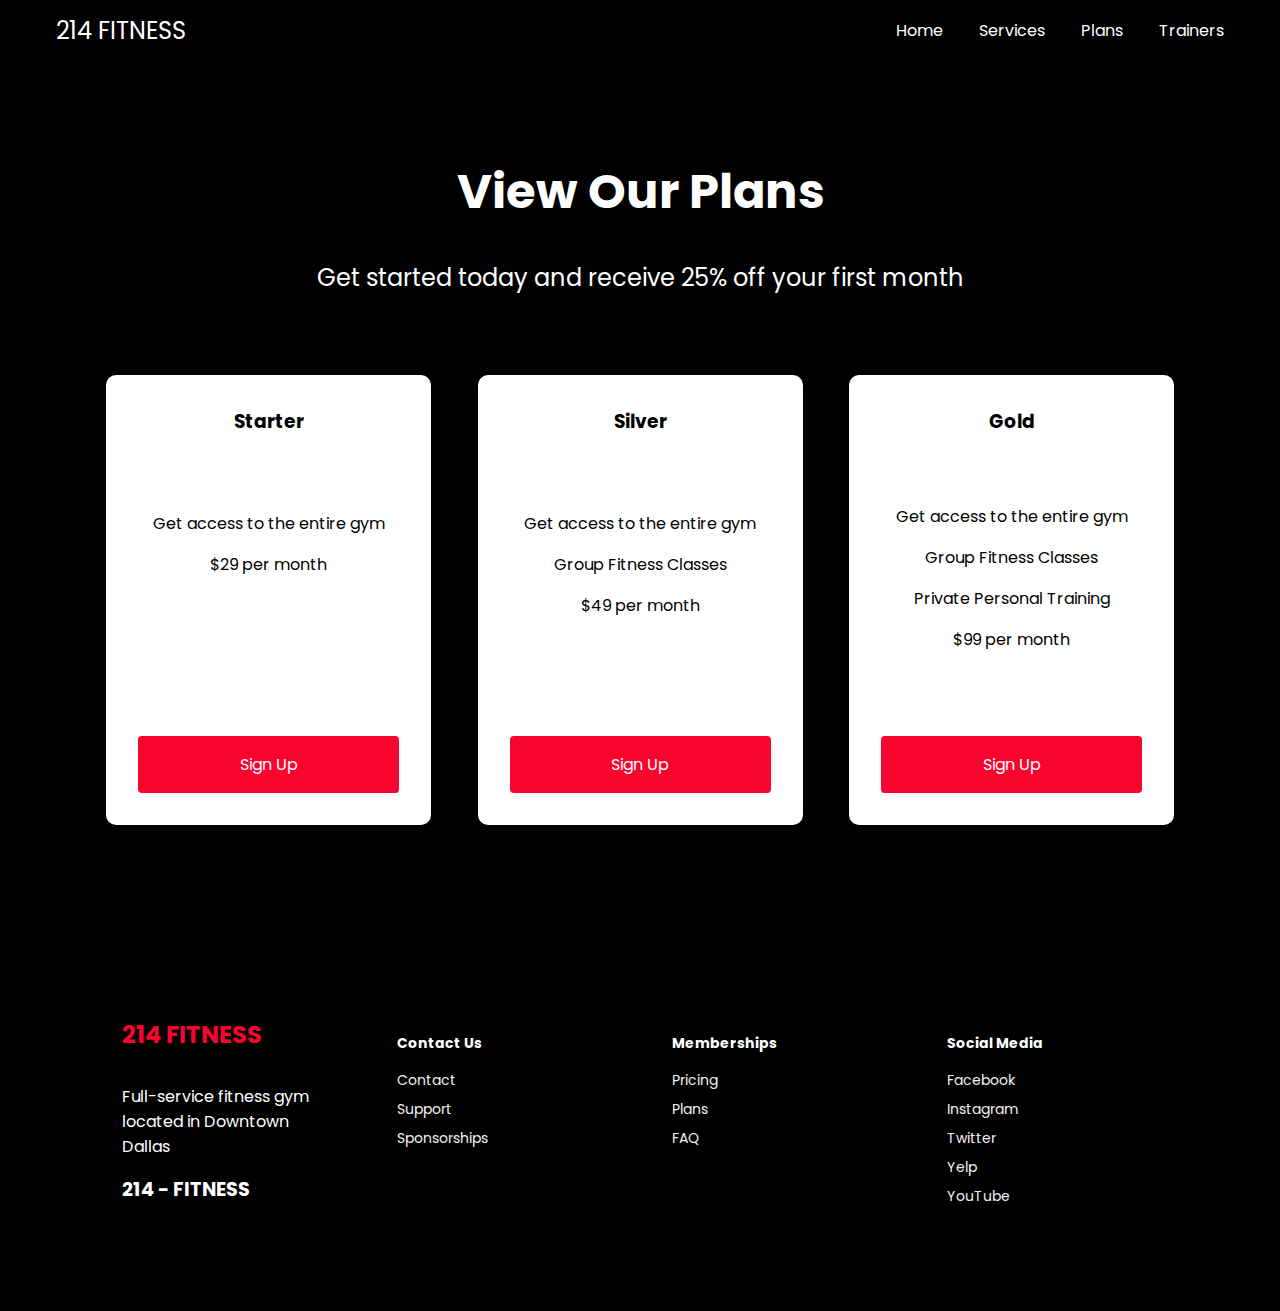
<file: plans.html>
<!DOCTYPE html>
<html lang="en">
<head>
    <meta charset="UTF-8">
    <meta http-equiv="X-UA-Compatible" content="IE=edge">
    <meta name="viewport" content="width=device-width, initial-scale=1.0">
    <link rel="stylesheet" href="styles.css">
    <link 
        rel="stylesheet" 
        href="https://use.fontawesome.com/releases/v5.15.4/css/all.css" 
        integrity="sha384-DyZ88mC6Up2uqS4h/KRgHuoeGwBcD4Ng9SiP4dIRy0EXTlnuz47vAwmeGwVChigm" 
        crossorigin="anonymous"
    >
    <title>214 Fitness</title>
</head>
<body>
    <!-- Navbar Section -->
    <nav class='navbar'>
        <a href="/" class="navbar-logo">214 FITNESS</a>
        <div class="navbar-toggle" id="mobile-menu">
            <span class='bar'></span>
            <span class='bar'></span>
            <span class='bar'></span>
        </div>
        <div class="navbar-menu">
            <a href="/" class="navbar-link">Home</a>
            <a href="/services.html" class="navbar-link">Services</a>
            <a href="/plans.html" class="navbar-link">Plans</a>
            <a href="/trainers.html" class="navbar-link">Trainers</a>
        </div>
    </nav>
     <!-- Membership Section -->
     <div class="membership">
        <h1>View Our Plans</h1>
        <p class="membership-desc">
            Get started today and receive 25% off your first month
        </p>
        <div class="membership-wrapper">
            <div class="membership-card">
                <div class="membership-title">
                    <i class='fas fa-dumbbell card-icon'></i>
                    <h3>Starter</h3>
                </div>
                <div class="membership-perks">
                    <p>Get access to the entire gym</p>
                    <p>$29 per month</p>
                </div>
                <a href="/" class="button">Sign Up</a>
            </div>
            <div class="membership-card">
                <div class="membership-title">
                    <i class='fas fa-bicycle card-icon'></i>
                    <h3>Silver</h3>
                </div>
                <div class="membership-perks">
                    <p>Get access to the entire gym</p>
                    <p>Group Fitness Classes</p>
                    <p>$49 per month</p>
                </div>
                <a href="/" class="button">Sign Up</a>
            </div>
            <div class="membership-card">
                <div class="membership-title">
                    <i class='fas fa-dumbbell card-icon'></i>
                    <h3>Gold</h3>
                </div>
                <div class="membership-perks">
                    <p>Get access to the entire gym</p>
                    <p>Group Fitness Classes</p>
                    <p>Private Personal Training</p>
                    <p>$99 per month</p>
                </div>
                <a href="/" class="button">Sign Up</a>
            </div>
        </div>
    </div>
    <!-- Footer Section -->
    <div class="footer">
        <div class="footer-wrapper">
            <div class="footer-desc">
                <h1>214 FITNESS</h1>
                <p>Full-service fitness gym located in Downtown Dallas</p>
                <p id='phone'>214 - FITNESS</p>
            </div>
            <div class="footer-links">
                <h2 class="footer-title">Contact Us</h2>
                <a href="/services.html" class="footer-link">Contact</a>
                <a href="/services.html" class="footer-link">Support</a>
                <a href="/services.html" class="footer-link">Sponsorships</a>
            </div>
        </div>
        <div class="footer-wrapper">
            <div class="footer-links">
                <h2 class="footer-title">Memberships</h2>
                <a href="/" class="footer-link">Pricing</a>
                <a href="/" class="footer-link">Plans</a>
                <a href="/" class="footer-link">FAQ</a>
            </div>
            <div class="footer-links">
                <h2 class="footer-title">Social Media</h2>
                <a href="/" class="footer-link">Facebook</a>
                <a href="/" class="footer-link">Instagram</a>
                <a href="/" class="footer-link">Twitter</a>
                <a href="/" class="footer-link">Yelp</a>
                <a href="/" class="footer-link">YouTube</a>
            </div>
        </div>
    </div>
    <script src='script.js'></script>
</body>
</html>
</file>
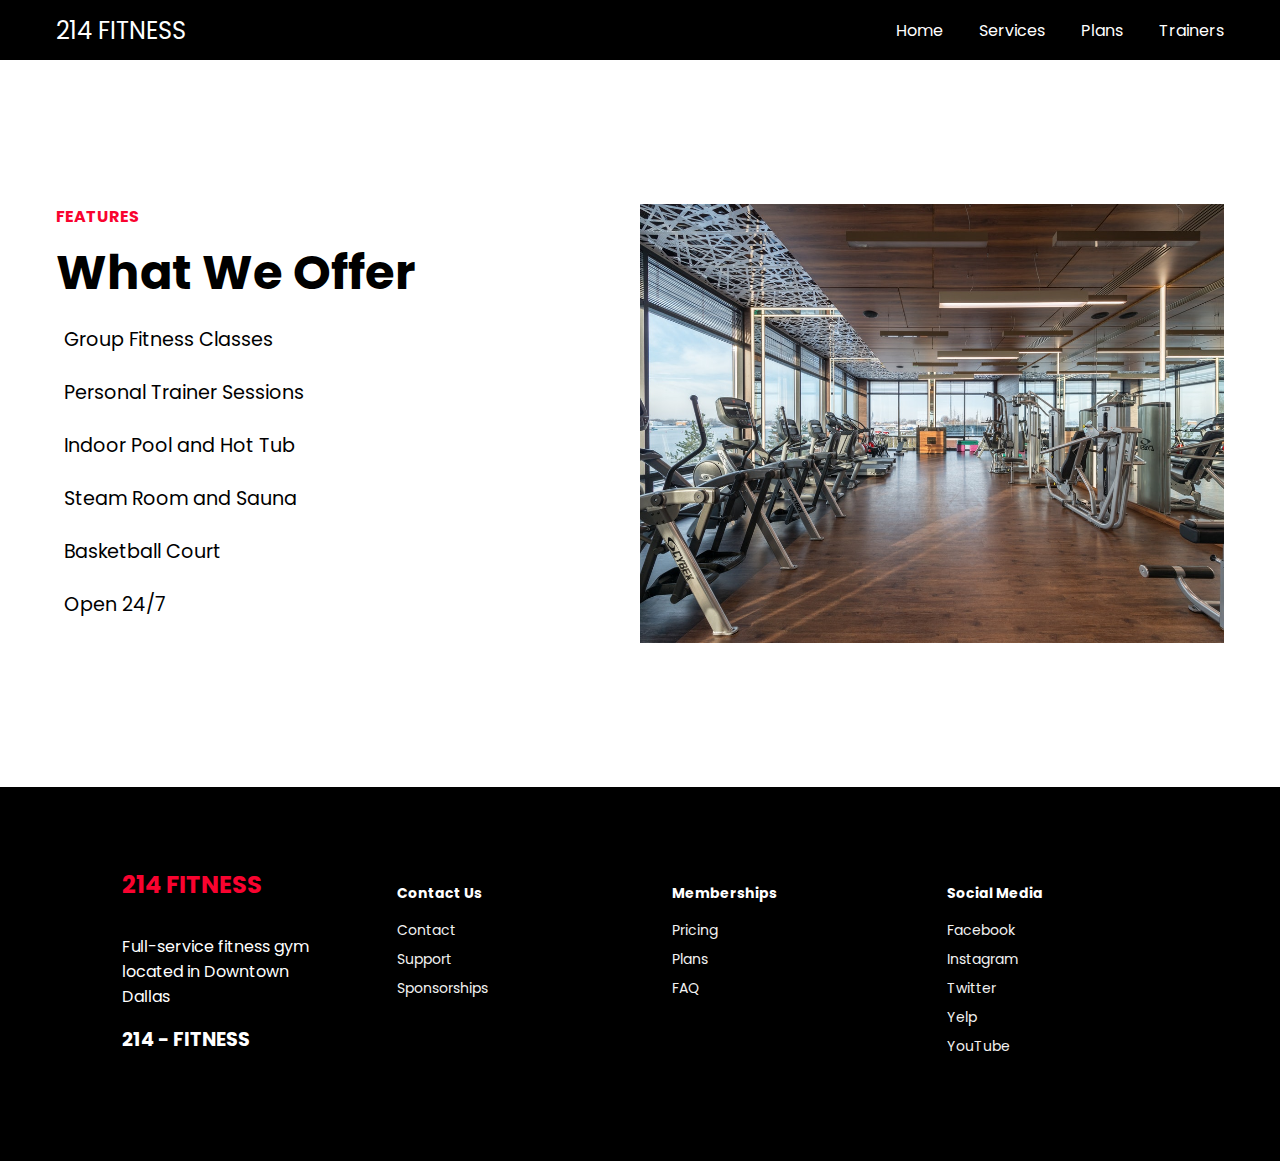
<file: services.html>
<!DOCTYPE html>
<html lang="en">
<head>
    <meta charset="UTF-8">
    <meta http-equiv="X-UA-Compatible" content="IE=edge">
    <meta name="viewport" content="width=device-width, initial-scale=1.0">
    <link rel="stylesheet" href="styles.css">
    <link 
        rel="stylesheet" 
        href="https://use.fontawesome.com/releases/v5.15.4/css/all.css" 
        integrity="sha384-DyZ88mC6Up2uqS4h/KRgHuoeGwBcD4Ng9SiP4dIRy0EXTlnuz47vAwmeGwVChigm" 
        crossorigin="anonymous"
    >
    <title>214 Fitness</title>
</head>
<body>
    <!-- Navbar Section -->
    <nav class='navbar'>
        <a href="/" class="navbar-logo">214 FITNESS</a>
        <div class="navbar-toggle" id="mobile-menu">
            <span class='bar'></span>
            <span class='bar'></span>
            <span class='bar'></span>
        </div>
        <div class="navbar-menu">
            <a href="/" class="navbar-link">Home</a>
            <a href="/services.html" class="navbar-link">Services</a>
            <a href="/plans.html" class="navbar-link">Plans</a>
            <a href="/trainers.html" class="navbar-link">Trainers</a>
        </div>
    </nav>
  
    <!-- Services Section -->
    <div class="services">
        <div class="services-container">
            <div>
                <p class="topline">Features</p>
                <h1 class="services-heading">What We Offer</h1>
                <div class="services-features">
                    <p class="services-feature"><i class="fa fa-check-circle"></i>Group Fitness Classes</p>
                    <p class="services-feature"><i class="fa fa-check-circle"></i>Personal Trainer Sessions</p>
                    <p class="services-feature"><i class="fa fa-check-circle"></i>Indoor Pool and Hot Tub</p>
                    <p class="services-feature"><i class="fa fa-check-circle"></i>Steam Room and Sauna</p>
                    <p class="services-feature"><i class="fa fa-check-circle"></i>Basketball Court</p>
                    <p class="services-feature"><i class="fa fa-check-circle"></i>Open 24/7</p>
                </div>
            </div>
            <div>
                <img src='./images/gym-2.jpg' alt='gym' class='services-img' />
            </div>
        </div>
    </div>

    <!-- Footer Section -->
    <div class="footer">
        <div class="footer-wrapper">
            <div class="footer-desc">
                <h1>214 FITNESS</h1>
                <p>Full-service fitness gym located in Downtown Dallas</p>
                <p id='phone'>214 - FITNESS</p>
            </div>
            <div class="footer-links">
                <h2 class="footer-title">Contact Us</h2>
                <a href="/services.html" class="footer-link">Contact</a>
                <a href="/services.html" class="footer-link">Support</a>
                <a href="/services.html" class="footer-link">Sponsorships</a>
            </div>
        </div>
        <div class="footer-wrapper">
            <div class="footer-links">
                <h2 class="footer-title">Memberships</h2>
                <a href="/" class="footer-link">Pricing</a>
                <a href="/" class="footer-link">Plans</a>
                <a href="/" class="footer-link">FAQ</a>
            </div>
            <div class="footer-links">
                <h2 class="footer-title">Social Media</h2>
                <a href="/" class="footer-link">Facebook</a>
                <a href="/" class="footer-link">Instagram</a>
                <a href="/" class="footer-link">Twitter</a>
                <a href="/" class="footer-link">Yelp</a>
                <a href="/" class="footer-link">YouTube</a>
            </div>
        </div>
    </div>
    <script src='script.js'></script>
</body>
</html>
</file>
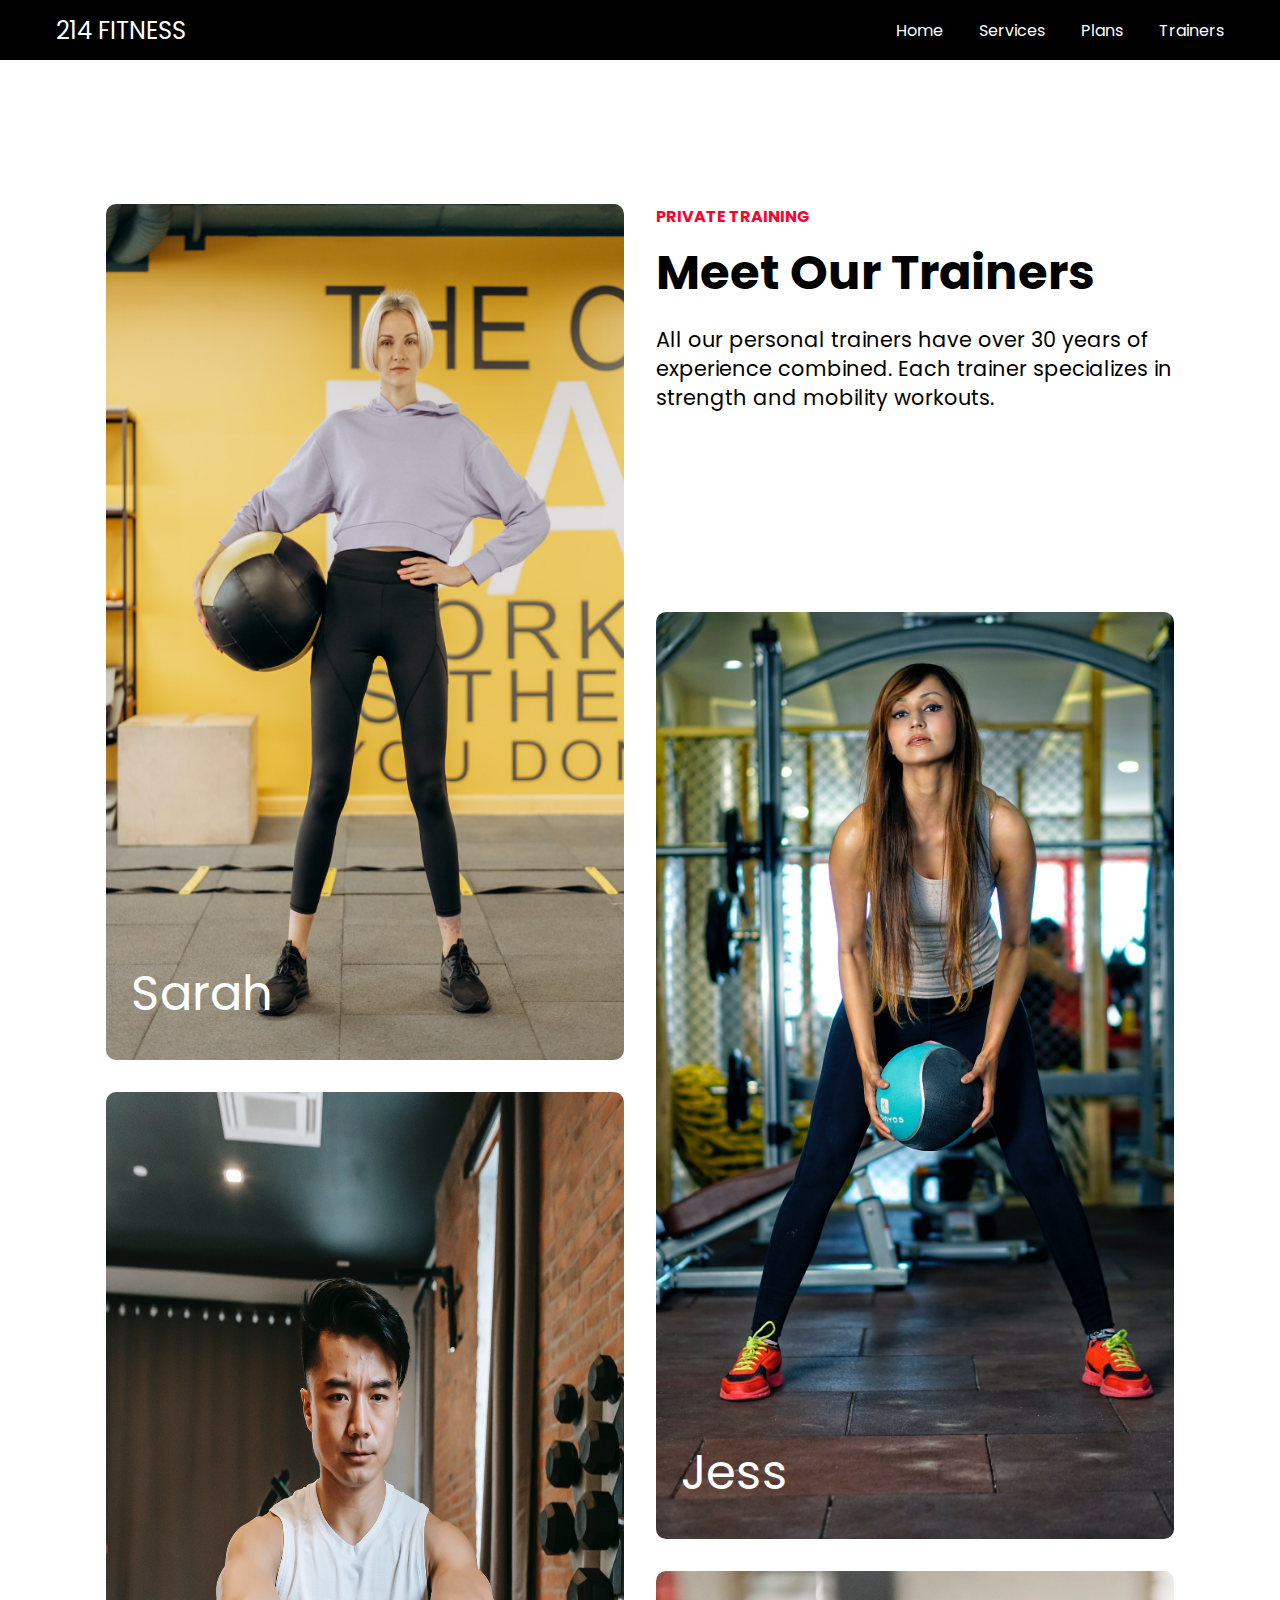
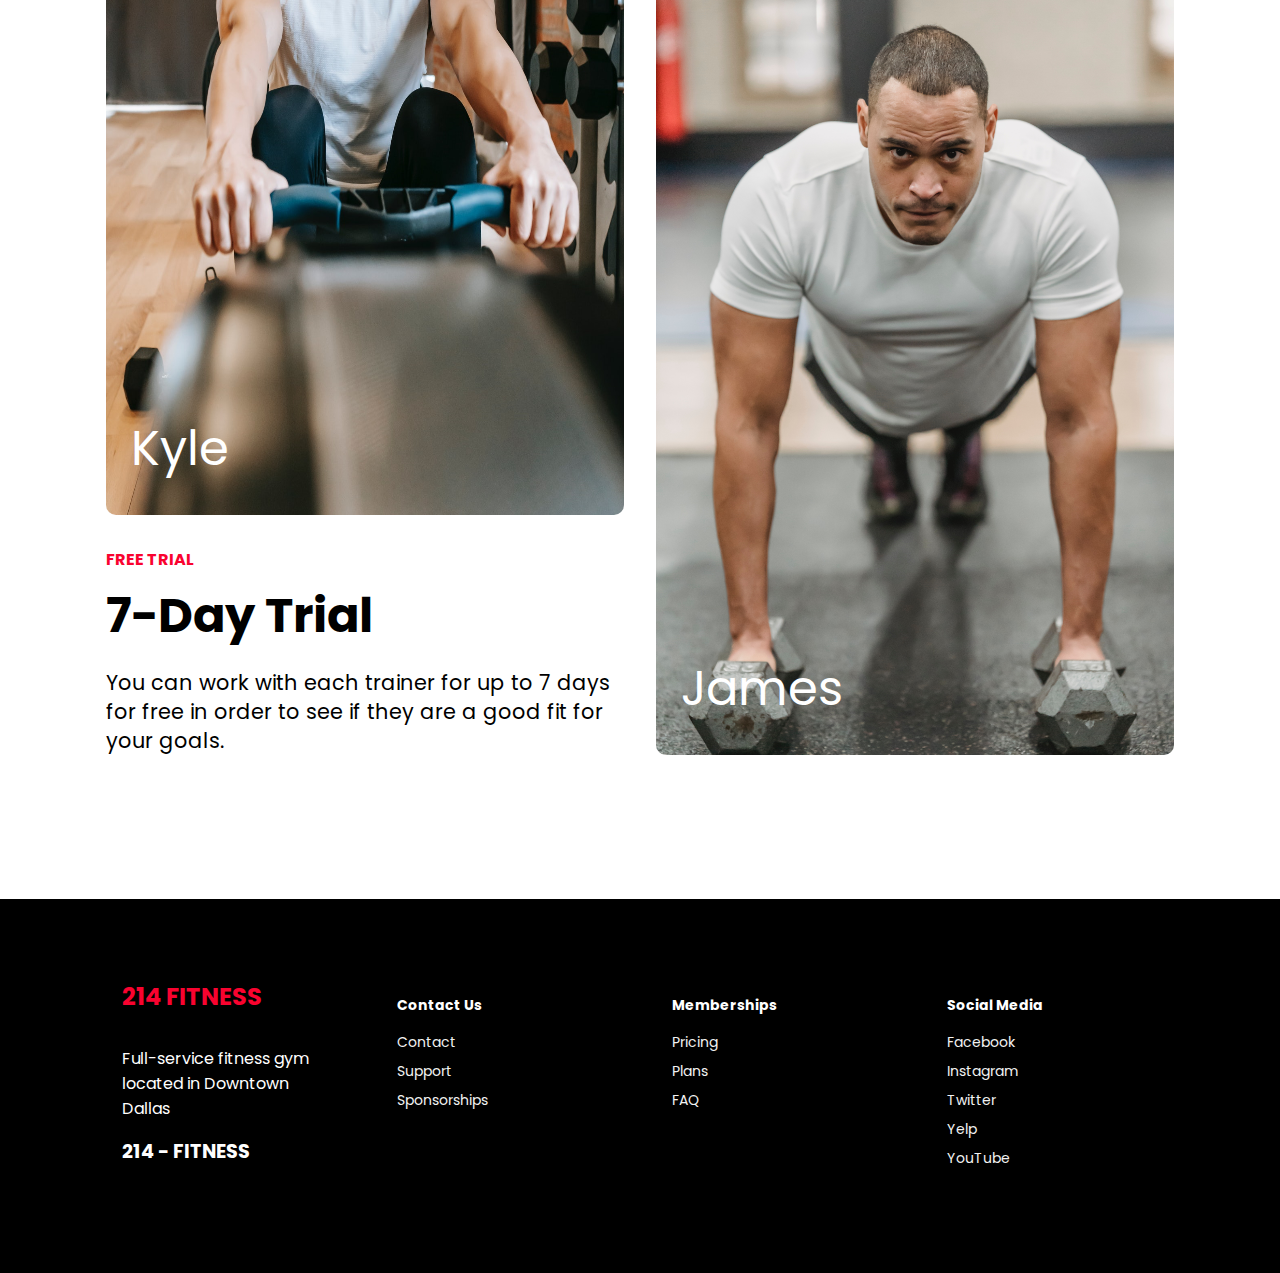
<file: trainers.html>
<!DOCTYPE html>
<html lang="en">
<head>
    <meta charset="UTF-8">
    <meta http-equiv="X-UA-Compatible" content="IE=edge">
    <meta name="viewport" content="width=device-width, initial-scale=1.0">
    <link rel="stylesheet" href="styles.css">
    <link 
        rel="stylesheet" 
        href="https://use.fontawesome.com/releases/v5.15.4/css/all.css" 
        integrity="sha384-DyZ88mC6Up2uqS4h/KRgHuoeGwBcD4Ng9SiP4dIRy0EXTlnuz47vAwmeGwVChigm" 
        crossorigin="anonymous"
    >
    <title>214 Fitness</title>
</head>
<body>
    <!-- Navbar Section -->
    <nav class='navbar'>
        <a href="/" class="navbar-logo">214 FITNESS</a>
        <div class="navbar-toggle" id="mobile-menu">
            <span class='bar'></span>
            <span class='bar'></span>
            <span class='bar'></span>
        </div>
        <div class="navbar-menu">
            <a href="/" class="navbar-link">Home</a>
            <a href="/services.html" class="navbar-link">Services</a>
            <a href="/plans.html" class="navbar-link">Plans</a>
            <a href="/trainers.html" class="navbar-link">Trainers</a>
        </div>
    </nav>
    <!-- Team Section -->
    <div class="team">
        <div class="team-wrapper">
            <div class="team-text">
                <p class="topline">Private Training</p>
                <h1>Meet Our Trainers</h1>
                <p class="team-desc">
                    All our personal trainers have over 30 years of experience combined. 
                    Each trainer specializes in strength and mobility workouts.
                </p>
            </div>
            <div class="team-text">
                <p class="topline">Free Trial</p>
                <h1>7-Day Trial</h1>
                <p class="team-desc">
                    You can work with each trainer for up to 7 days for free in order to
                    see if they are a good fit for your goals.
                </p>
            </div>
            <div class="team-card">
                <p>Sarah</p>
                <img src="./images/coach-1.jpg" alt="coach" class="team-img">
            </div>
            <div class="team-card">
                <p>Jess</p>
                <img src="./images/coach-2.jpg" alt="coach" class="team-img">
            </div>
            <div class="team-card">
                <p>Kyle</p>
                <img src="./images/coach-3.jpg" alt="coach" class="team-img">
            </div>
            <div class="team-card">
                <p>James</p>
                <img src="./images/coach-4.jpg" alt="coach" class="team-img">
            </div>
        </div>
    </div>
    <!-- Footer Section -->
    <div class="footer">
        <div class="footer-wrapper">
            <div class="footer-desc">
                <h1>214 FITNESS</h1>
                <p>Full-service fitness gym located in Downtown Dallas</p>
                <p id='phone'>214 - FITNESS</p>
            </div>
            <div class="footer-links">
                <h2 class="footer-title">Contact Us</h2>
                <a href="/services.html" class="footer-link">Contact</a>
                <a href="/services.html" class="footer-link">Support</a>
                <a href="/services.html" class="footer-link">Sponsorships</a>
            </div>
        </div>
        <div class="footer-wrapper">
            <div class="footer-links">
                <h2 class="footer-title">Memberships</h2>
                <a href="/" class="footer-link">Pricing</a>
                <a href="/" class="footer-link">Plans</a>
                <a href="/" class="footer-link">FAQ</a>
            </div>
            <div class="footer-links">
                <h2 class="footer-title">Social Media</h2>
                <a href="/" class="footer-link">Facebook</a>
                <a href="/" class="footer-link">Instagram</a>
                <a href="/" class="footer-link">Twitter</a>
                <a href="/" class="footer-link">Yelp</a>
                <a href="/" class="footer-link">YouTube</a>
            </div>
        </div>
    </div>
    <script src='script.js'></script>
</body>
</html>
</file>
<file: styles.css>
@import url('https://fonts.googleapis.com/css2?family=Poppins:wght@400;700&display=swap');

:root {
    --red: #f9032f;
    --black: #000;
    --white: #fff;
}

* {
    box-sizing: border-box;
    margin: 0;
    padding: 0;
    font-family: 'Poppins', sans-serif;
}

/* Navbar Section */

.navbar {
    background: var(--black);
    height: 60px;
    padding: 0.5rem calc((100vw - 1200px) / 2);
    display: flex;
    justify-content: space-between;
    align-items: center;
    position: relative;
}

.navbar-logo {
    color: var(--white);
    text-decoration: none;
    padding-left: 1rem;
    font-size: 1.5rem;
}

.navbar-link {
    color: var(--white);
    text-decoration: none;
    padding: 0rem 1rem;
}

.navbar-link:hover {
    color: var(--red);
}

/* 768px = tablet size */
@media screen and (max-width: 768px) {
    body.active {
        overflow-y: hidden;
        overflow-x: hidden;
    }

    .navbar-link {
        display: flex;
        align-items: center;
        justify-content: center;
    }

    .navbar-menu {
        display: grid;
        grid-template-columns: 1fr;
        grid-template-rows: repeat(4, 100px);
        position: absolute;
        width: 100%;
        top: -1000px;
    }

    .navbar-menu.active {
        top: 100%;
        opacity: 1;
        z-index: 99;
        height: 100vh;
        font-size: 1.5rem;
        background: var(--black);
    }

    .navbar-toggle .bar {
        width: 25px;
        height: 3px;
        margin: 5px auto;
        transition: all 0.3s ease-in-out;
        background: var(--white);
        display: block;
        cursor: pointer;
    }

    #mobile-menu {
        position: absolute;
        top: 15%;
        right: 5%;
        transform: translate(5%, 20%);
    }

    #mobile-menu.is-active .bar:nth-child(2) {
        opacity: 0; 
    }

    #mobile-menu.is-active .bar:nth-child(1) {
        transform: translateY(8px) rotate(45deg);
    }

    #mobile-menu.is-active .bar:nth-child(3) {
        transform: translateY(-8px) rotate(-45deg);
    }
}

/* Hero Section */
.hero {
    background: linear-gradient(to right, rgba(0,0,0,0.4), rgba(0,0,0,0.6)), url('./images/gym-1.jpg');
    height: 100vh;
    background-position: center;
    background-size: cover;
    padding: 0.5rem calc((100vw - 1200px) / 2);
    display: flex;
    justify-content: flex-start;
    align-items: center;
}

.hero-content {
    color: var(--white);
    padding: 3rem 1rem;
    line-height: 1;
}

.hero-content h1 {
    font-size: clamp(3rem, 8vw, 7rem);
    text-transform: uppercase;
    margin-bottom: 0.5rem;
}

.hero-content p {
    font-size: clamp(1rem, 4vw, 2.5rem);
    margin-bottom: 3rem;
}

.button {
    padding: 1rem 3rem;
    border: none;
    background: var(--red);
    color: var(--white);
    font-size: 1rem;
    text-decoration: none;
    cursor: pointer;
    outline: none;
    transition: 0.3s ease;
    border-radius: 4px;
}

.button:hover {
    background: var(--black);
}

/* Services Section */
.services {
    padding: 8rem calc((100vw - 1200px) / 2);
}

.services-container {
    display: grid;
    grid-template-columns: 1fr 1fr;
    padding: 1rem;
}

.services-img {
    width: 100%;
    height: 100%;
}

.topline {
    color: var(--red);
    text-transform: uppercase;
    font-weight: bold;
    margin-bottom: 0.5rem;
}

.services-heading {
    margin-bottom: 1rem;
    font-size: clamp(2rem, 6vw, 3rem);
}

.services-features {
    list-style: none;
}

.services-feature {
    margin-bottom: 1.5rem;
    font-size: clamp(1rem, 5vw, 1.2rem);
}

.fa-check-circle {
    margin-right: 0.5rem;
    color: var(--red);
}

@media screen and (max-width: 768px) {
    .services-container {
        grid-template-columns: 1fr;
    }
}

/* Membership Section */
.membership {
    background: var(--black);
    color: var(--white);
    padding: 6rem calc((100vw - 1100px) / 2);
    text-align: center;
}

.membership h1 {
    margin-bottom: 1rem;
    font-size: clamp(2rem, 5vw, 3rem);
    padding: 0 1rem;
}

.membership-desc {
    margin-bottom: 3rem;
    font-size: clamp(1rem, 3vw, 1.5rem);
    padding: 1rem;
}

.membership-wrapper {
    display: flex;
    justify-content: space-between;
    align-items: flex-start;
    padding: 1rem;
}

.membership-card {
    padding: 2rem;
    min-height: 450px;
    width: 325px;
    background: var(--white);
    color: var(--black);
    border-radius: 10px;
    display: flex;
    flex-direction: column;
    justify-content: space-between;
}

.membership-perks {
    min-height: 150px;
}

.membership-card p {
    margin-bottom: 1rem;
}

.card-icon {
    font-size: 3rem;
    margin-bottom: 2rem;
    color: var(--red);
}

.membership_card h3 {
    font-size: clamp(1rem, 5vw, 2rem);
    margin-bottom: 2rem;
}

@media screen and (max-width: 1100px) {
    .membership-wrapper {
        flex-direction: column;
        align-items: center;
    }

    .membership-card {
        width: 90%;
        margin-bottom: 2rem;
    }
}

/* Team Section */
.team {
    padding: 8rem calc((100vw - 1100px) / 2);
}

.team-wrapper {
    display: grid;
    grid-template-columns: 1fr 1fr;
    grid-template-rows: repeat(auto, 350px);
}

.team-card {
    margin: 1rem;
    border-radius: 10px;
    position: relative;
}

.team-text {
    padding: 1rem;
}

.team-text h1 {
    margin-bottom: 1rem;
    font-size: 3rem;
}

.team-desc {
    font-size: clamp(1rem, 3vw, 1.3rem);
    line-height: 1.4;
}

.team-card p {
    position: absolute;
    bottom: 30px;
    color: var(--white);
    left: 25px;
    font-size: 3rem;
}

.team-img {
    width: 100%;
    height: 100%;
    border-radius: 10px;
}

.team-text:nth-child(1) {
    grid-row: 1 / 3;
    grid-column: 2 / 3;
}

.team-text:nth-child(2) {
    grid-row: 5 / 6;
    grid-column: 1 / 2;
}

.team-card:nth-child(3) {
    grid-row: 1 / 3;
    grid-column: 1 / 2;
}

.team-card:nth-child(4) {
    grid-row: 2 / 4;
    grid-column: 2 / 3;
}

.team-card:nth-child(5) {
    grid-row: 3 / 5;
    grid-column: 1 / 2;
}

.team-card:nth-child(6) {
    grid-row: 4 / 6;
    grid-column: 2 / 3;
}

@media screen and (max-width: 768px) {
    .team-wrapper {
        grid-template-columns: 1fr;
        grid-template-rows: auto;
    }

    .team-text:nth-child(1) {
        grid-row: 1 / 2;
        grid-column: 1 / 2;
    }
    
    .team-text:nth-child(2) {
        grid-row: 6 / 7;
        grid-column: 1 / 2;
    }
    
    .team-card:nth-child(3) {
        grid-row: 3 / 4;
        grid-column: 1 / 2;
    }
    
    .team-card:nth-child(4) {
        grid-row: 4 / 5;
        grid-column: 1 / 2;
    }
    
    .team-card:nth-child(5) {
        grid-row: 5 / 6;
        grid-column: 1 / 2;
    }
    
    .team-card:nth-child(6) {
        grid-row: 2 / 3;
        grid-column: 1 / 2;
    }
}

/* Email Section */
.email {
    background: linear-gradient(
        180deg, 
        rgba(0,0,0,0.6) 0%, 
        rgba(0,0,0,0.6) 35%, 
        rgba(0,0,0,0.1) 100%
    ),
    url('./images/gym-3.jpg') no-repeat center;
    background-size: cover;
    height: 450px;
    width: 100%;
    padding: 5rem calc((100vw - 1300px) / 2);
    color: var(--white);
    display: flex;
    justify-content: center;
    align-items: center;
}

.email-content {
    display: flex;
    flex-direction: column;
    align-items: center;
}

.email-content h1 {
    text-align: center;
    margin-bottom: 1rem;
    font-size: clamp(1rem, 5vw, 3rem);
    padding: 0 1rem;
}

.email-content p {
    text-align: center;
    font-size: clamp(1rem, 2.5vw, 1.5rem);
    padding: 0 1rem;
    margin-bottom: 2rem;
}

form {
    z-index: 10;
}

.form-wrap input {
    padding: 1rem 1.5rem;
    outline: none;
    width: 350px;
    height: 50px;
    border: none;
    margin-right: 1rem;
    border-radius: 4px;
}

@media screen and (max-width: 768px) {
    .form-wrap {
        display: flex;
        flex-direction: column;
        padding: 0 1rem;
    }

    .form-wrap input {
        margin-bottom: 1rem;
        width: 100%;
        margin-right: 0;
    }

    button {
        width: 100%;
        min-width: 350px;
    }
}

@media screen and (max-width: 400px) {
    button {
        width: 100%;
        min-width: 250px;
    }
}

/* Footer Section */
.footer {
    padding: 5rem calc((100vw - 1100px) / 2);
    display: grid;
    grid-template-columns: repeat(2, 1fr);
    color: var(--white);
    background: var(--black);
}

.footer-desc {
    padding: 0 2rem;
}

.footer-desc h1 {
    margin-bottom: 2rem;
    color: var(--red);
    font-size: 1.5rem;
}

.footer-desc p {
    margin-bottom: 1rem;
}

#phone {
    font-weight: bold;
    font-size: 1.2rem;
}

.footer-wrapper {
    display: grid;
    grid-template-columns: repeat(2, 1fr);
}

.footer-links {
    display: flex;
    flex-direction: column;
    align-items: flex-start;
    padding: 1rem 2rem;
}

.footer-title {
    font-size: 14px;
    margin-bottom: 16px;
}

.footer-link {
    text-decoration: none;
    color: rgb(242, 242, 242);
    font-size: 14px;
    margin-bottom: 0.5rem;
    transition: 0.3s ease-in-out;
}

.footer-link:hover {
    color: var(--red);
}

@media screen and (max-width: 820px) {
    .footer-wrapper {
        grid-template-columns: 1fr;
    }
}

@media screen and (max-width: 400px) {
    .footer-desc {
        padding: 1rem;
    }

    .footer-links {
        padding: 1rem;
    }
}
</file>
